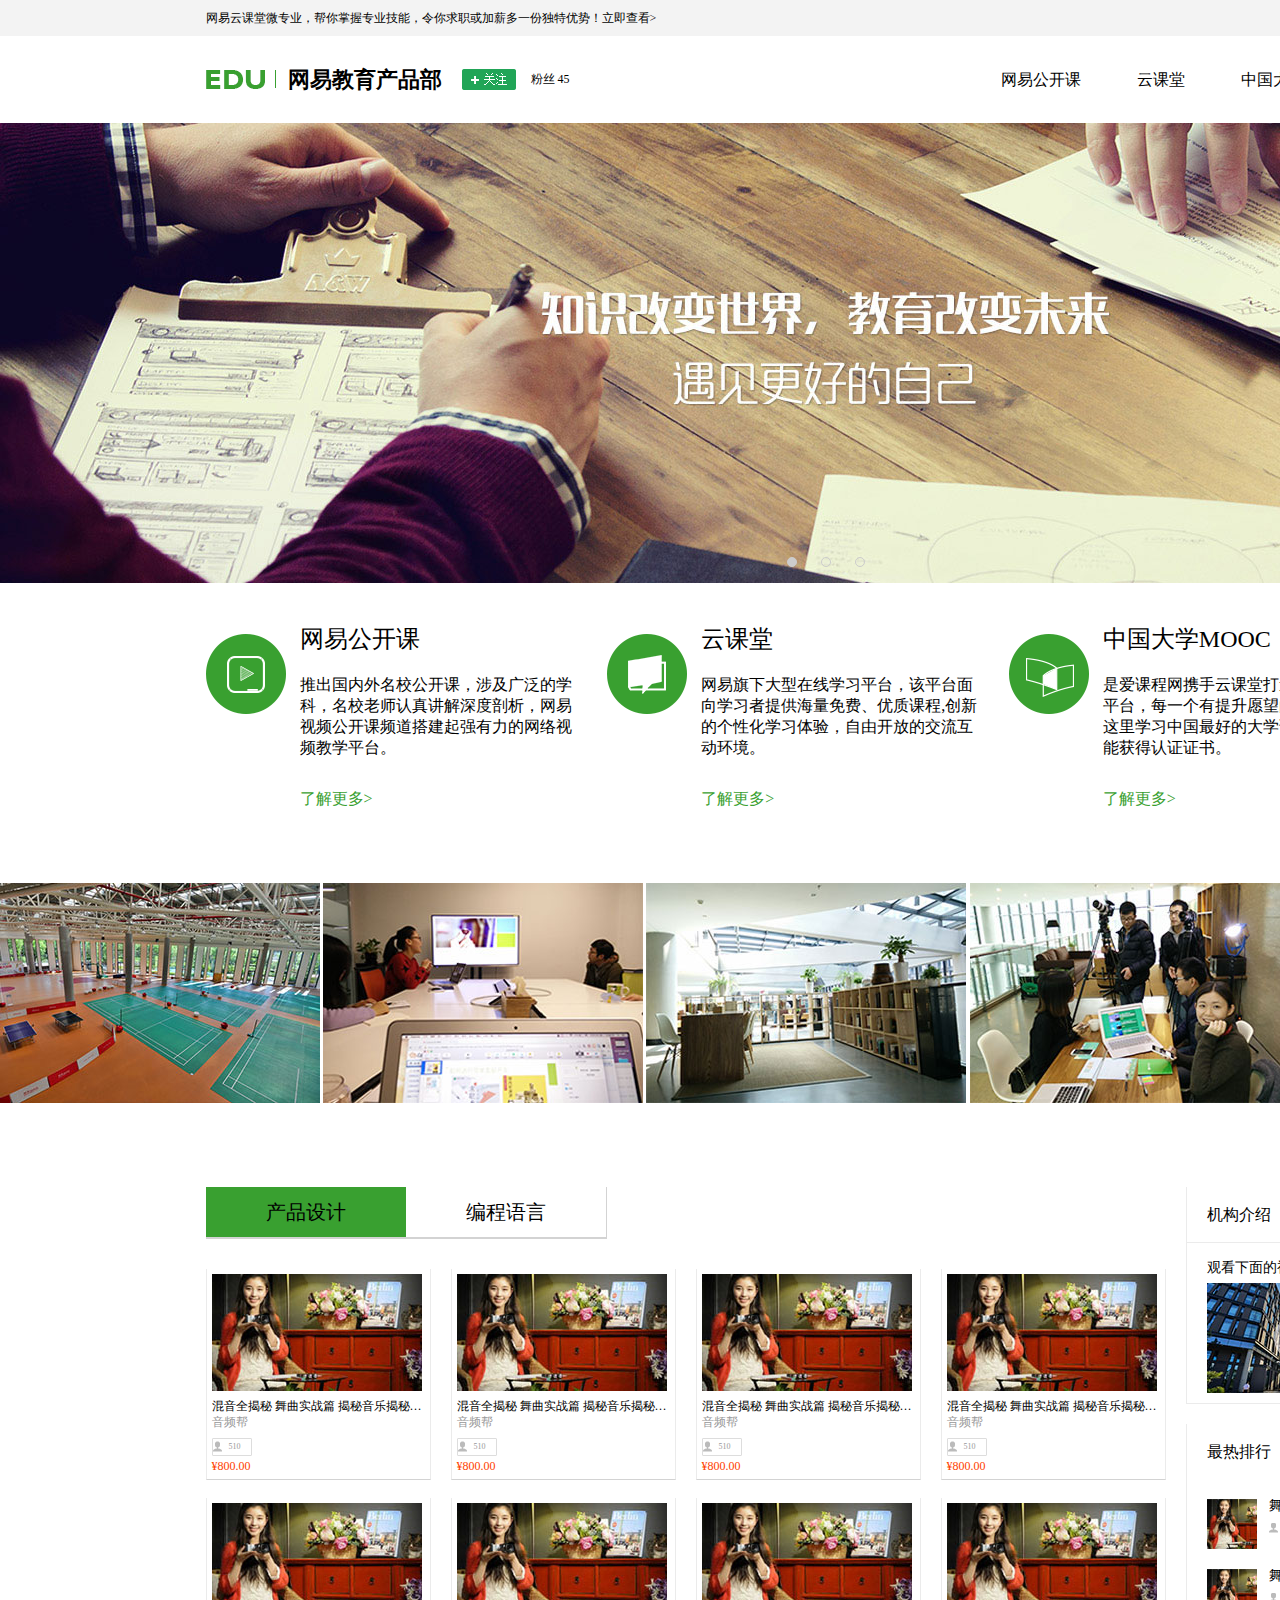
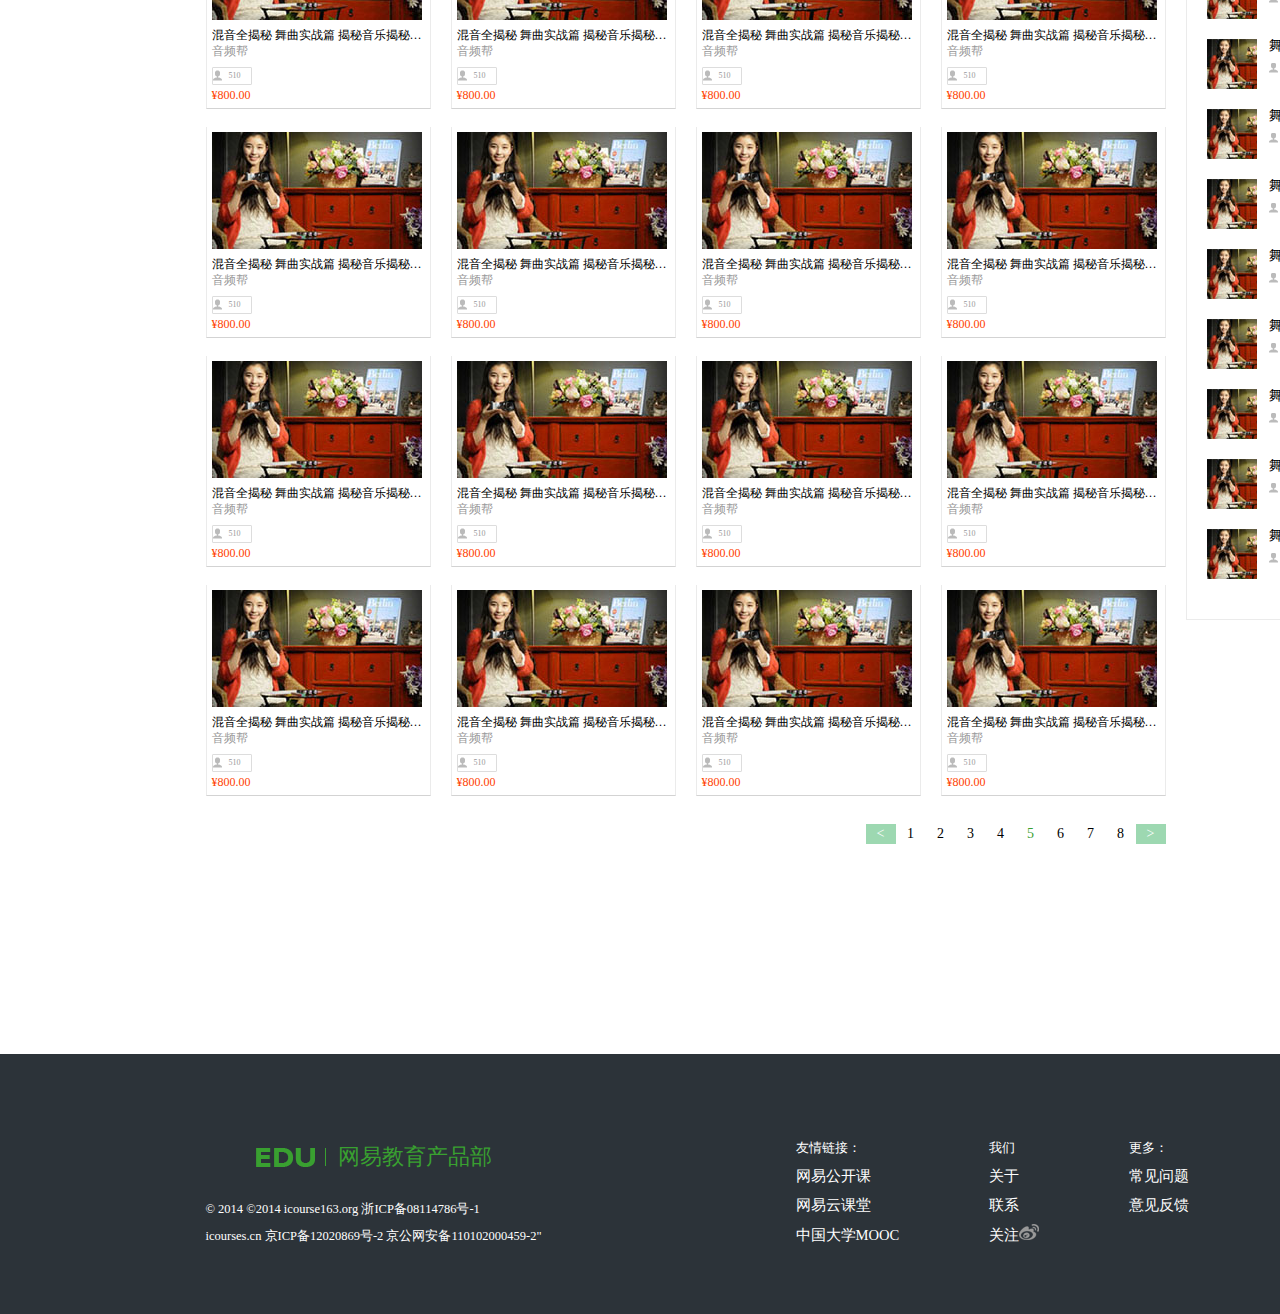
<file: index.html>
<!DOCTYPE html>
<html lang="en">
<head>
	<meta charset="UTF-8">
	<meta name="viewport" content="width=device-width">
	<title>网易云课堂</title>
	<link rel="stylesheet" href="css/style.css">
	<link rel="stylesheet" href="css/modal.css">
	<link rel="stylesheet" href="css/banner.css">
	<style>

		body,html{
		/*	height: 2915px;*/
			width: 1616px;
		}
		.head,.osm,.course,.foot{
			width: 1205px;
			margin: 0 auto;
		}	


	</style>

	<script src='script/base.js'></script>
	<script>
	</script>
</head>
<body>

	<!-- 消息通知条 -->
	<div id="notice-wrap"></div>
	<!-- /消息通知条 -->

	<!-- 顶部头部 -->
	<div class="head">
		<div class="head-left">
			<div class="logo-w"></div><h1>网易教育产品部</h1><span id="follow-wrap"><div id="follow" class="follow"></div><div class="fans">粉丝 45</div></span>
			<div class="followed">
				<i class="bingo"></i>
				<span>已关注</span>
				<i class="string"></i>
				<a href="javascript:void(0)">取消</a>
			</div>
		</div>
		<div class="head-right">
			<a href="">网易公开课</a>
			<a href="">云课堂</a>
			<a href="">中国大学MOOC</a>
			<div class="search"></div>
		</div>
	</div>
	<!-- /顶部头部 -->

	<!-- 顶部banner -->
	<div id="banner-wrap"></div>
	
	<div class="banner">
		<div class="banner-container">
			<img src="css/images/banner1.jpg">
			<img src="css/images/banner2.jpg">
			<img src="css/images/banner3.jpg">
		</div>
		<div class="banner-dots">
			<i class="ondot" index=0></i>
			<i index=1></i>
			<i index=2></i>
		</div>
	</div>
	<!-- /顶部banner -->
	
	<!-- 三个产品 -->
	<div class="osm">
		<div class="osm-o">
			<div class="osm-o-icon"></div>
			<div class="osm-dsr">
				<h2>网易公开课</h2>
				<p>推出国内外名校公开课，涉及广泛的学科，名校老师认真讲解深度剖析，网易视频公开课频道搭建起强有力的网络视频教学平台。</p>
				<a href="http://open.163.com/" target="_blank">了解更多&gt;</a>
			</div>
		</div>
		<div class="osm-s">
			<div class="osm-s-icon"></div>
			<div class="osm-dsr">
				<h2>云课堂</h2>
				<p>网易旗下大型在线学习平台，该平台面向学习者提供海量免费、优质课程,创新的个性化学习体验，自由开放的交流互动环境。</p>
				<a href="http://study.163.com/" target="_blank">了解更多&gt;</a>
			</div>
		</div>
		<div class="osm-m">
			<div class="osm-m-icon"></div>
			<div class="osm-dsr">
				<h2>中国大学MOOC</h2>
				<p>是爱课程网携手云课堂打造的在线学习平台，每一个有提升愿望的人,都可以在这里学习中国最好的大学课程，学完还能获得认证证书。</p>
				<a href="http://www.icourse163.org/" target="_blank">了解更多&gt;</a>
			</div>
		</div>
	</div>
	<!-- /三个产品 -->

	<!-- 工作环境 -->

	<div class="env">
		<div><img src="css/images/workspace1.jpg" alt=""></div>
		<div><img src="css/images/workspace2.jpg" alt=""></div>
		<div><img src="css/images/workspace3.jpg" alt=""></div>
		<div><img src="css/images/workspace4.jpg" alt=""></div>
		<div><img src="css/images/workspace5.jpg" alt=""></div>
	</div>
	<!-- /工作环境 -->

	<!-- 课程 -->
	<div class="course clearfix">
			<div class="course-side">
				<h2>机构介绍</h2>
				<div class="course-video">
					<p>观看下面的视频来了解吧：</p>
					<img src="css/images/introduce.jpg" alt="">
				</div>
				<h2>最热排行</h2>
				<ul>
					<li>
						<img src="css/images/courseicon50.jpg" alt="">
						<h3>舞曲揭秘音乐揭秘</h3>
						<p>21567</p>
					</li>
					<li>
						<img src="css/images/courseicon50.jpg" alt="">
						<h3>舞曲揭秘音乐揭秘</h3>
						<p>21567</p>
					</li>
					<li>
						<img src="css/images/courseicon50.jpg" alt="">
						<h3>舞曲揭秘音乐揭秘</h3>
						<p>21567</p>
					</li>
					<li>
						<img src="css/images/courseicon50.jpg" alt="">
						<h3>舞曲揭秘音乐揭秘</h3>
						<p>21567</p>
					</li>
					<li>
						<img src="css/images/courseicon50.jpg" alt="">
						<h3>舞曲揭秘音乐揭秘</h3>
						<p>21567</p>
					</li>
					<li>
						<img src="css/images/courseicon50.jpg" alt="">
						<h3>舞曲揭秘音乐揭秘</h3>
						<p>21567</p>
					</li>
					<li>
						<img src="css/images/courseicon50.jpg" alt="">
						<h3>舞曲揭秘音乐揭秘</h3>
						<p>21567</p>
					</li>
					<li>
						<img src="css/images/courseicon50.jpg" alt="">
						<h3>舞曲揭秘音乐揭秘</h3>
						<p>21567</p>
					</li>
					<li>
						<img src="css/images/courseicon50.jpg" alt="">
						<h3>舞曲揭秘音乐揭秘</h3>
						<p>21567</p>
					</li>
					<li>
						<img src="css/images/courseicon50.jpg" alt="">
						<h3>舞曲揭秘音乐揭秘</h3>
						<p>21567</p>
					</li>
				</ul>
		</div>
		<div class="course-main">
				<div class="course-main-tab">
					<h3>产品设计</h3>
					<h3>编程语言</h3>
				</div>
				<ul class="clearfix">
					<li>
						<div class="course-main-b">
							<img src="css/images/courseimg.jpg" alt="">
							<h4>混音全揭秘 舞曲实战篇 揭秘音乐揭秘音乐音乐音乐</h4>
							<a href="#">音频帮</a>
							<div>510</div>
							<span>&yen;800.00</span>
						</div>

					</li>
					<li>
						<div class="course-main-b">
							<img src="css/images/courseimg.jpg" alt="">
							<h4>混音全揭秘 舞曲实战篇 揭秘音乐揭秘音乐音乐音乐</h4>
							<a href="#">音频帮</a>
							<div>510</div>
							<span>&yen;800.00</span>
						</div>
					</li>
					<li>
						<div class="course-main-b">
							<img src="css/images/courseimg.jpg" alt="">
							<h4>混音全揭秘 舞曲实战篇 揭秘音乐揭秘音乐音乐音乐</h4>
							<a href="#">音频帮</a>
							<div>510</div>
							<span>&yen;800.00</span>
						</div>
					</li>
					<li>
						<div class="course-main-b">
							<img src="css/images/courseimg.jpg" alt="">
							<h4>混音全揭秘 舞曲实战篇 揭秘音乐揭秘音乐音乐音乐</h4>
							<a href="#">音频帮</a>
							<div>510</div>
							<span>&yen;800.00</span>
						</div>
					</li>
					<li>
						<div class="course-main-b">
							<img src="css/images/courseimg.jpg" alt="">
							<h4>混音全揭秘 舞曲实战篇 揭秘音乐揭秘音乐音乐音乐</h4>
							<a href="#">音频帮</a>
							<div>510</div>
							<span>&yen;800.00</span>
						</div>
					</li>
					<li>
						<div class="course-main-b">
							<img src="css/images/courseimg.jpg" alt="">
							<h4>混音全揭秘 舞曲实战篇 揭秘音乐揭秘音乐音乐音乐</h4>
							<a href="#">音频帮</a>
							<div>510</div>
							<span>&yen;800.00</span>
						</div>
					</li>
					<li>
						<div class="course-main-b">
							<img src="css/images/courseimg.jpg" alt="">
							<h4>混音全揭秘 舞曲实战篇 揭秘音乐揭秘音乐音乐音乐</h4>
							<a href="#">音频帮</a>
							<div>510</div>
							<span>&yen;800.00</span>
						</div>
					</li>
					<li>
						<div class="course-main-b">
							<img src="css/images/courseimg.jpg" alt="">
							<h4>混音全揭秘 舞曲实战篇 揭秘音乐揭秘音乐音乐音乐</h4>
							<a href="#">音频帮</a>
							<div>510</div>
							<span>&yen;800.00</span>
						</div>
					</li>
					<li>
						<div class="course-main-b">
							<img src="css/images/courseimg.jpg" alt="">
							<h4>混音全揭秘 舞曲实战篇 揭秘音乐揭秘音乐音乐音乐</h4>
							<a href="#">音频帮</a>
							<div>510</div>
							<span>&yen;800.00</span>
						</div>
					</li>
					<li>
						<div class="course-main-b">
							<img src="css/images/courseimg.jpg" alt="">
							<h4>混音全揭秘 舞曲实战篇 揭秘音乐揭秘音乐音乐音乐</h4>
							<a href="#">音频帮</a>
							<div>510</div>
							<span>&yen;800.00</span>
						</div>
					</li>
					<li>
						<div class="course-main-b">
							<img src="css/images/courseimg.jpg" alt="">
							<h4>混音全揭秘 舞曲实战篇 揭秘音乐揭秘音乐音乐音乐</h4>
							<a href="#">音频帮</a>
							<div>510</div>
							<span>&yen;800.00</span>
						</div>
					</li>
					<li>
						<div class="course-main-b">
							<img src="css/images/courseimg.jpg" alt="">
							<h4>混音全揭秘 舞曲实战篇 揭秘音乐揭秘音乐音乐音乐</h4>
							<a href="#">音频帮</a>
							<div>510</div>
							<span>&yen;800.00</span>
						</div>
					</li>
					<li>
						<div class="course-main-b">
							<img src="css/images/courseimg.jpg" alt="">
							<h4>混音全揭秘 舞曲实战篇 揭秘音乐揭秘音乐音乐音乐</h4>
							<a href="#">音频帮</a>
							<div>510</div>
							<span>&yen;800.00</span>
						</div>
					</li>
					<li>
						<div class="course-main-b">
							<img src="css/images/courseimg.jpg" alt="">
							<h4>混音全揭秘 舞曲实战篇 揭秘音乐揭秘音乐音乐音乐</h4>
							<a href="#">音频帮</a>
							<div>510</div>
							<span>&yen;800.00</span>
						</div>
					</li>
					<li>
						<div class="course-main-b">
							<img src="css/images/courseimg.jpg" alt="">
							<h4>混音全揭秘 舞曲实战篇 揭秘音乐揭秘音乐音乐音乐</h4>
							<a href="#">音频帮</a>
							<div>510</div>
							<span>&yen;800.00</span>
						</div>
					</li>
					<li>
						<div class="course-main-b">
							<img src="css/images/courseimg.jpg" alt="">
							<h4>混音全揭秘 舞曲实战篇 揭秘音乐揭秘音乐音乐音乐</h4>
							<a href="#">音频帮</a>
							<div>510</div>
							<span>&yen;800.00</span>
						</div>
					</li>
					<li>
						<div class="course-main-b">
							<img src="css/images/courseimg.jpg" alt="">
							<h4>混音全揭秘 舞曲实战篇 揭秘音乐揭秘音乐音乐音乐</h4>
							<a href="#">音频帮</a>
							<div>510</div>
							<span>&yen;800.00</span>
						</div>
					</li>
					<li>
						<div class="course-main-b">
							<img src="css/images/courseimg.jpg" alt="">
							<h4>混音全揭秘 舞曲实战篇 揭秘音乐揭秘音乐音乐音乐</h4>
							<a href="#">音频帮</a>
							<div>510</div>
							<span>&yen;800.00</span>
						</div>
					</li>
					<li>
						<div class="course-main-b">
							<img src="css/images/courseimg.jpg" alt="">
							<h4>混音全揭秘 舞曲实战篇 揭秘音乐揭秘音乐音乐音乐</h4>
							<a href="#">音频帮</a>
							<div>510</div>
							<span>&yen;800.00</span>
						</div>
					</li>
					<li>
						<div class="course-main-b">
							<img src="css/images/courseimg.jpg" alt="">
							<h4>混音全揭秘 舞曲实战篇 揭秘音乐揭秘音乐音乐音乐</h4>
							<a href="#">音频帮</a>
							<div>510</div>
							<span>&yen;800.00</span>
						</div>
					</li>
				</ul>
		</div>
			<div class="pages">
				<ul>
					<li><a class="hover" href="#">&lt;</a></li>
					<li><a href="#">1</a></li>
					<li><a href="#">2</a></li>
					<li><a href="#">3</a></li>
					<li><a href="#">4</a></li>
					<li><a class="pages-on" href="#">5</a></li>
					<li><a href="#">6</a></li>
					<li><a href="#">7</a></li>
					<li><a href="#">8</a></li>
					<li><a  class="hover" href="#">&gt;</a></li>
				</ul>
			</div>
	</div>
	<!-- /课程 -->

	<!-- 底部 -->
	<div class="foot-b">
		<div class="foot">
			<div class="foot-left">
				<div><div class="logo-b"></div><h1>网易教育产品部</h1></div>
				<p>© 2014 ©2014 icourse163.org 浙ICP备08114786号-1</p>
				<p>icourses.cn 京ICP备12020869号-2 京公网安备110102000459-2"</p>
			</div>
			<div class="foot-right">
				<ul>
					<li>友情链接：</li>
					<li><a href="">网易公开课</a></li>
					<li><a href="">网易云课堂</a></li>
					<li><a href="">中国大学MOOC</a></li>
				</ul>
				<ul>
					<li>我们</li>
					<li><a href="">关于</a></li>
					<li><a href="">联系</a></li>
					<li><a href="">关注<div class="weiboicon"></div></a></li>
				</ul>
				<ul>
					<li>更多：</li>
					<li><a href="#">常见问题</a></li>
					<li><a href="#">意见反馈</a></li>
				</ul>
			</div>
		</div>
	</div>
	<!-- /底部 -->
	
	<!-- 弹窗 -->
	<div id="modal" class="m-modal">
		<div class="modal-body">
			<div class="modal-close"></div>
			<h2>登录网易云课堂
				<i class="info">
					<div class="info-text">账号：studyOnline;<br/>密码：study.163.com</div>
				</i>
			</h2>
			<form id="login">
				<input name="username" type="text" placeholder="账号">
				<p id="user_info" class="input-info"></p>
				<input name="password" type="password" placeholder="密码">
				<p id="password_info" class="input-info"></p>
				<button id="login-btn" type="submit">登录</button>
			</form>
		</div>
	</div>
	<!-- /弹窗 -->

	<script src="script/base.js"></script>
	<script src="script/md5.js"></script>
	<script src='script/notice.js'></script>
	<script src="script/modal.js"></script>
	<script src="script/banner.js"></script>
	<script>
		//居中显示
		addLoadEvent(function(){
			window.scrollBy((document.body.offsetWidth-window.innerWidth)/2 - window.scrollX,0);
		});
	</script>
	<!-- <script type="text/javascript">
		var noticeHtml = 
		'<div id="notice" class="notice-f">\
			<div class="notice">\
				<div class="notice-left">网易云课堂微专业，帮你掌握专业技能，令你求职或加薪多一份独特优势！<a href="http://study.163.com/smartSpec/intro.htm#/smartSpecIntro" target="_blank">立即查看&gt;</a></div>\
				<div id="notice-close" class="notice-right"><i></i>不再提醒</div>\
			</div>\
		</div>';
		function html2node(str){
		    var container = document.createElement('div');
		    container.innerHTML = str;
		    return container.children[0];
		  }
		var notice = document.getElementById('notice');
		var noticeClose = document.getElementById('notice-close');
		noticeClose.onclick = function(){
			notice.style.display = 'none';
			cookieUtil.set('noticed',true);
		}
		if(cookieUtil.get('noticed')){
			notice.style.display = 'none';
		}else{
			notice.style.display = 'block';
		};
		EventUtil.addHandler(window,'load',function(){
			document.getElementById('notice-wrap').appendChild(html2node(noticeHtml));
		});
	</script> -->
</body>
</html>
</file>
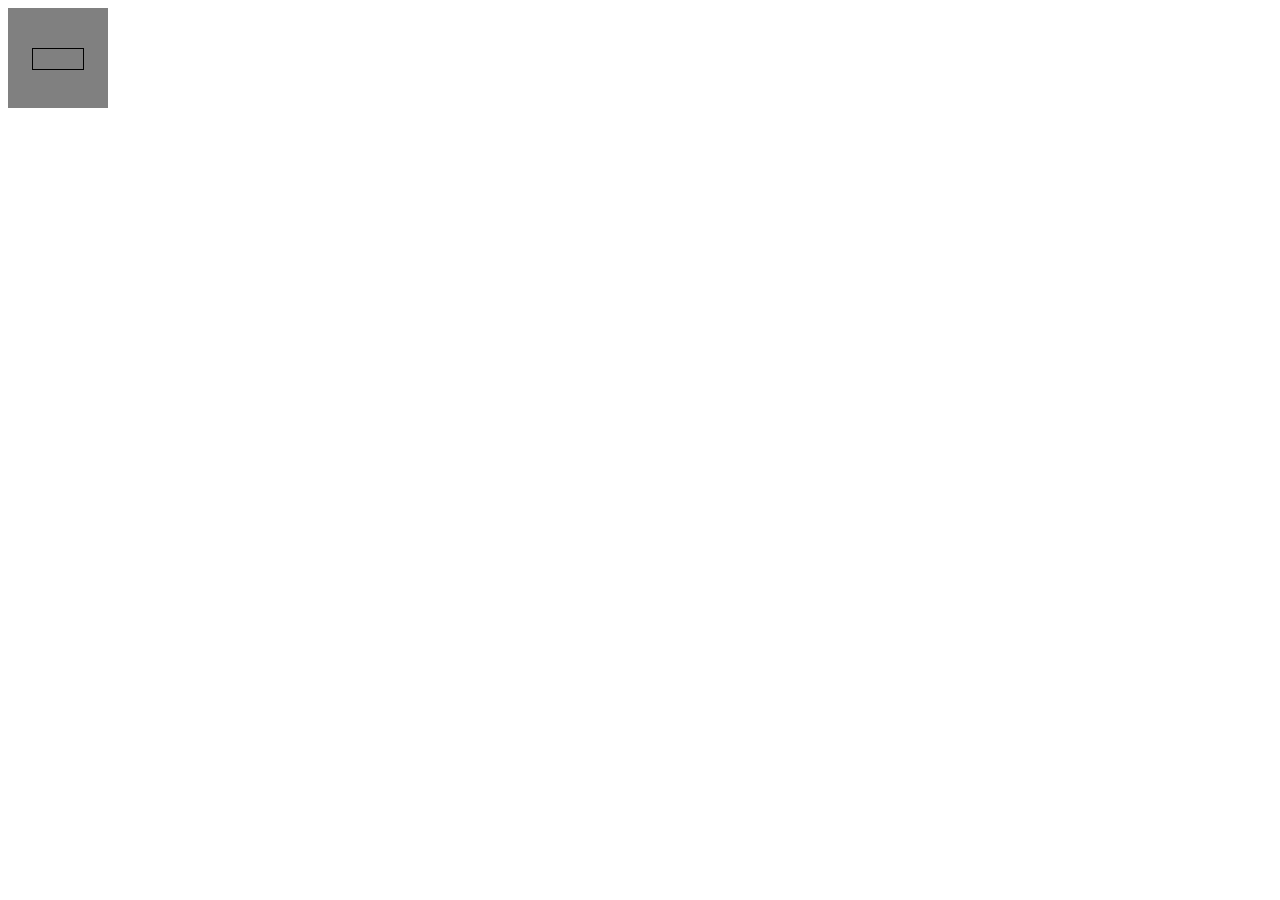
<file: test.html>
<!DOCTYPE html>
<html lang="en">
<head>
  <meta charset="UTF-8">
  <title>Document</title>
  <style>
    .parent{
      background-color: gray;
      line-height: 100px;
      width: 100px;
      text-align: center;
    }
    .child{
      display: inline-block;
      width: 50px;
      margin:10px;
      height: 20px;
      border: 1px solid black;
      vertical-align: middle;
    }
  </style>
</head>
<body>
  <div class="parent">
    <div class="child"></div>
  </div>
</body>
</html>
</file>
<file: css/style.css>
*{
	margin: 0;padding: 0;
	font-family: "微软雅黑";
	border: none;
}
/*body,html{
	height: 2915px;
	width: 1616px;
}
.notice-f,.head,.osm,.course,.foot{
	width: 1205px;
	margin: 0 auto;
}*/
.clearfix:after{
	content: ".";
	display: block;
	clear: both;
	height: 0;
	overflow: hidden;
	visibility: hidden;
}
a{
	text-decoration: none;
	color: black;
}
a:hover{
	text-decoration: underline;color: #39a030;
}


/*消息通知条*/
.notice-f{
	width: 1616px;
	height: 36px;
	background-color: #f3f3f3;
}
.notice{
	margin: 0 auto;
	width: 1205px;
	line-height: 36px;
	font: 12px/36px "微软雅黑";
}
.notice-left,.notice-right{
	display: inline-block;
}
.notice-right{
	float: right;
}
.notice-right:hover i{
	background-position: -9px 0;
}
.notice-right:hover {
	color: #39a030;
	cursor: pointer;
}
.notice-right i{
	display: inline-block;
	width: 9px;
	height: 9px;
	margin-right: 6px;
	vertical-align: middle;
	background-image: url(images/littleicon.png);
}


/*顶部头部*/
.head{
	margin: 0 auto;
	width: 1205px;
	height: 87px;
	position: relative;
}
.head-left,.head-right{
	display: inline-block;
}
.head-right{
	float: right;
	line-height: 87px;
}
.head-left{
}
.logo-w{
	display: inline-block;
	width: 70px;
	height: 20px;
	margin-right: 12px;
	background-image: url(images/middleicon.png);
	background-repeat: no-repeat;
}

.follow{
	display: inline-block;
	height: 21px;
	width: 54px;
	margin-right: 15px;
	background-position: -96px 0;
	background-repeat: no-repeat;
	background-image: url(images/middleicon.png);
	cursor: pointer;
}
.follow:hover{
	background-position: -96px -21px;
}
.fans{
	display: inline-block;
	font: 12px/87px "å®‹ä½“";
	position: relative;
	top: -7px;
}
.head h1{
	display: inline;
	font-size: 22px;
	line-height: 87px;
	margin-right: 20px;
	vertical-align: 3px;
}
.followed{
	display: none;
	font: 12px/12px '微软雅黑';
	position: relative;
	top: -7px;
	border: 1px solid #efefef;
	border-radius: 1px;
	padding: 3px 6px 4px 22px;
	background-color: #f8f8f8;
}
.followed:hover{
	background-color: transparent;
}
.followed span{
	color: #333;
}
.followed a{
	color: #999;
}
.followed a:hover{
	color: #39a039;
}
.followed .bingo{
	display: inline-block;
	width: 11px;
	height: 9px;
	position: absolute;
	top: 5px;
	left: 6px;
	background: url(images/littleicon.png) -25px 0;
}
.followed .string{
	display: inline-block;
	width: 1px;
	height: 10px;
	margin-right: 5px;
	margin-left: 7px;
	background-color: #ccc;

}


.head-right a{
	margin-left: 52px;
}
.search{
	display: inline-block;
	height: 18px;
	width: 18px;
	margin-left: 20px;
	margin-right: 15px;
	background-image: url(images/littleicon.png);
	background-position: 0 -20px;
}
.search:hover{
	background-position: -24px -20px;
}

/*banner*/
.banner-wrap *{
	border: none;
}
.banner{
	height: 460px;
}
.banner img{
	display: block;
}

/*三个产品*/
.osm{
	display: flex;
	justify-content: space-between;
	height: 300px;
}
.osm-o,.osm-s,.osm-m{
	flex: 1;
}
.osm-o-icon{
	display: inline-block;
	width: 80px;
	height: 80px;
	margin-bottom: 90px;
	background-image: url(images/middleicon.png);
	background-position: 0 -21px;
}
.osm-s-icon{
	display: inline-block;
	width: 80px;
	height: 80px;
	margin-bottom: 90px;
	background-image: url(images/middleicon.png);
	background-position: 0 -101px;
}
.osm-m-icon{
	display: inline-block;
	width: 80px;
	height: 80px;
	margin-bottom: 90px;
	background-image: url(images/middleicon.png);
	background-position: 0 -181px;
}
.osm-dsr{
	display: inline-block;
	height: 250px;
	width: 280px;
	padding: 10px;
	padding-top: 40px;
}
.osm-dsr h2{
	font-weight: normal;
}
.osm-dsr p{
	margin-top: 20px;
	margin-bottom: 30px;
}
.osm-dsr a{
	color: #39a030;
}



/*工作环境*/
.env{
	display: flex;
	height: 220px;
}
.env div{
	flex: 1;
}


/*课程*/
.course{
	height: 1467px;
	padding-top: 84px;
}
.course-main{
	margin-right: 225px;
}
.course-side{
	float: right;
	width: 225px;
}
.course-side h2{
	font: 16px/55px "微软雅黑";
	text-indent: 20px;
	border-right:1px solid #ebebeb;
	border-left: 1px solid #ebebeb;
}
.course-video{
	font: 14px/30px "微软雅黑";
	height: 130px;
	padding: 10px 20px 20px;
	margin-bottom: 20px;
	border: 1px solid #ebebeb;
}
.course-video img{
	width: 180px;
	height: 110px;
}
.course-side ul{
	height: 720px;
	padding: 20px 20px 0 20px;
	border: 1px solid #ebebeb;
	border-top: none;
}
.course-side li{
	display: block;
	height: 50px;
	list-style: none;
	padding-bottom: 20px;
}
.course-side li img{
	float: left;
	margin-right: 12px;
}
.course-side li h3{
	font: 14px/14px "微软雅黑";
	margin-bottom: 10px;
	text-overflow: ellipsis;
	overflow: hidden;
	white-space: nowrap;
}
.course-side li p{
	font: 9px/11px "微软雅黑";
	color: #9c999d;
	text-indent: 16px;
	background-image: url(images/littleicon.png);
	background-position: 62px -64px;
	background-repeat: no-repeat;

}
.course-main-tab{
	width: 400px;
	height: 50px;
	margin-bottom: 30px;
	border-right: 1px solid #d3d3d3;
	border-bottom: 2px solid #d3d3d3;
}
.course-main-tab h3{
	display: inline-block;
	float: left;
	width: 200px;
	font: 20px/50px "微软雅黑";
	text-align:center;
	cursor: pointer;
}
.course-main-tab h3:first-child{
	background-color: #39a030;
}
.course-main ul li{
	display: inline-block;
	float: left;
	list-style: none;
	width: 25%;
	height: 229px;
	padding: 0 20px 20px 0;
	box-sizing: border-box;
}
.course-main h4{
	font: 12px/12px "微软雅黑";
	margin-top: 5px;
	text-overflow: ellipsis;
	overflow: hidden;
	white-space: nowrap;
}
.course-main a{
	font: 12px/12px "微软雅黑";
	color: #999999;
	margin-top: 10px;
}
.course-main-b{
	padding: 5px;
	border-left: 1px solid #ebebeb;
	border-right: 1px solid #ebebeb;
	border-bottom: 1px solid #d3d3d3;
}
.course-main-b:hover{
	outline: 1px solid #d3d3d3;
}
.course-main-b div{
	width: 38px;
	height: 16px;
	margin-top: 8px;
	border: 1px solid #dddddd;
	border-radius: 1px;
	text-indent: 16px;
	font: 8px/16px "微软雅黑";
	color: #999999;
	background-image: url(images/littleicon.png);
	background-position: 0 -61px;
	background-repeat: no-repeat;
}
.course-main ul li span{
	font: 12px/12px "微软雅黑";
	color: #ff3f00;
}
.pages{
	height: 20px;
	padding: 10px 225px 0 660px;
}
.pages li{
	float: left;
	list-style: none;
	text-align:center;
}
.pages a{
	font: 14px/20px "微软雅黑";
	display: inline-block;
	width: 30px;
	height: 20px;
}
.hover,.pages a:hover{
	background-color: #9dd8b1;
	color: white;
	text-decoration: none;
}
.pages-on{
	color: #39a030;
}
/*底部*/

.foot-b{
	background-color: #2c3339;
}
.foot{
	height: 260px;
	color: #ffffff;
}
.foot a{
	color: #ffffff;
}
.foot-left{
	float: left;
	width: 500px;
}
.foot-right{
	margin-left: 500px;
}
.logo-b{
	display: inline-block;
	width: 70px;
	height: 20px;
	margin: 94px 12px 31px 50px;
	background-image: url(images/middleicon.png);
	background-position: 0 -281px;
	background-repeat: no-repeat;
}
.foot-left h1{
	display: inline-block;
	vertical-align: 35px;
	font: 22px/22px "微软雅黑";
	color: #39a030;
}
.foot-left p{
	font: 12.5px/12.5px "微软雅黑";
	margin-bottom: 14px;
}
.foot-right ul{
	float: left;
	margin: 80px auto auto 90px;
}
.foot-right ul li{
	list-style: none;
	font: 12.5px/29.17px "微软雅黑";
}
.foot-right ul li a{
	font: 14.58px/26.17px "微软雅黑";
}
.weiboicon{
	display: inline-block;
	width: 20px;
	height: 16px;
	background-image: url(images/littleicon.png);
	background-position: -25px -40px;

}
</file>
<file: css/modal.css>
/*弹窗css*/
.m-modal{
	position: fixed;
	top: 0;
	right: 0;
	bottom: 0;
	left: 0;
	background-color:rgba(0,0,0,0.5);
	display: none;
	z-index: 999;
}
.modal-body{
	position: absolute;
	top: 50%;
	left: 50%;
	width: 308px;
	height: 228px;
	margin-top: -144px;
	margin-left: -194px;
	padding: 30px 40px;
	background-color: rgb(255,255,255);
	z-index: 1000;
}
.modal-close{
	width: 10px;
	height: 10px;
	position: absolute;
	top: 10px;
	right: 8px;
	background: url(images/littleicon.png) 0 -80px;
	cursor: pointer;
}
.modal-body h2{
	font: 18px/18px '微软雅黑';
	margin-bottom: 20px;
}
.modal-body input{
	width: 293px;
	height: 43px;
	border: 1px solid #dfdfdf;
	font: 16px/43px '微软雅黑';
	text-indent: 5px;
	background-color: #fafafa;
	box-shadow: inset 2px 2px #f1f1f1;
	outline: none;
}
.modal-body .input-info{
	font: 14px/16px '微软雅黑';
	height: 16px;
}
.modal-body button{
	width: 293px;
	height: 46px;
	background-color: #39a030;
	font: 16px/46px '微软雅黑';
	color: white;
	text-align: center;
	margin-top: 14px;
	border: none;
	box-shadow: 2px 2px #d5e3da;
}
#modal .info{
	position: relative;
	display: inline-block;
	width: 9px;
	height: 11px;
	margin-left: 5px;
	background: url(images/littleicon.png) 0 -63px;
}
#modal .info-text{
	display: none;
	position: absolute;
	left: 15px;
	padding: 	4px;
	font-size: 12px;
	font-style: normal;
	background-color: #f8f8f8;
	border: 1px solid #ccc;
	border-radius: 4px;

}
#modal .info:hover .info-text{
	display: block;
}
</file>
<file: css/banner.css>
/*轮播图的样式*/
.banner{
	position: relative;
	width: 1652px;
	height: 460px;
	margin: 0 auto;
	overflow: hidden;
}
.banner-container{
	position: absolute;
	top: 0;
	left: 0;
	width: 1652px;
	height:460px;
	z-index: 1;
}
.banner-container img{
	position: absolute;
	top: 0;
	left: 0;
	opacity: 0;
}
.banner-dots{
	position: absolute;
	height: 10px;
	bottom: 20px;
	left: 0;
	right: 0;
	text-align: center;
	z-index: 2;
}
.banner-dots i{
	display: inline-block;
	width: 8px;
	height: 8px;
	border: 1px solid #ccc;
	border-radius: 50px;
	margin: 0 10px;
}
.ondot{
	background-color: #ccc;
}
</file>
